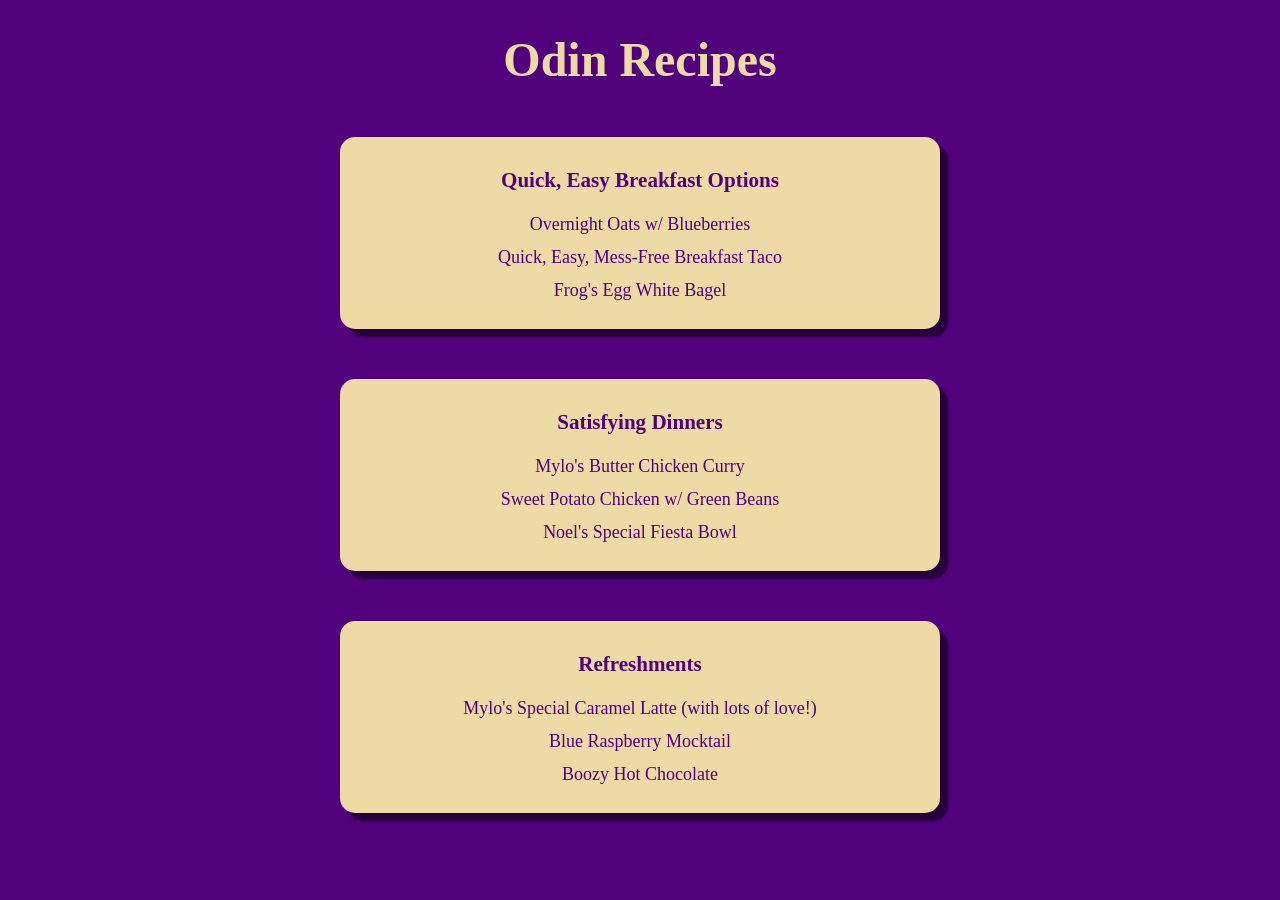
<file: index.html>
<!DOCTYPE html>
<html lang="en">
<head>
    <meta charset="UTF-8">
    <meta name="viewport" content="width=device-width, initial-scale=1.0">
    <link rel="stylesheet" href="style.css">
    <title>Odin Recipes</title>
</head>
<body>
    <div class="heading-container">
        <h1>Odin Recipes</h1>
    </div>
    
    <div class="breakfast-list">
        <h3 class="breakfast-heading">Quick, Easy Breakfast Options</h3>
        <ul>
            <li><a href="recipes/overnight-oats.html">Overnight Oats w/ Blueberries</a></li>
            <li><a href="recipes/quick-breakfast-taco.html">Quick, Easy, Mess-Free Breakfast Taco</a></li>
            <li><a href="recipes/egg-white-sandwich.html">Frog's Egg White Bagel</a></li>
        </ul>
    </div>
    <div class="dinner-list">
        <h3 class="dinner-heading">Satisfying Dinners</h3>
        <ul>
            <li><a href="recipes/curry.html">Mylo's Butter Chicken Curry</a></li>
            <li><a href="recipes/sweet-pot-chicken.html">Sweet Potato Chicken w/ Green Beans</a></li>
            <li><a href="recipes/fiesta-bowl.html">Noel's Special Fiesta Bowl</a></li>
        </ul>
    </div>
    <div class="refreshment-list">
        <h3 class="refreshment-heading">Refreshments</h3>
        <ul>
            <li><a href="recipes/caramel-latte.html">Mylo's Special Caramel Latte (with lots of love!)</a></li>
            <li><a href="recipes/bluerasp-mocktail.html">Blue Raspberry Mocktail</a></li>
            <li><a href="recipes/boozy-hot-chocolate.html">Boozy Hot Chocolate</a></li>
        </ul>
    </div>
    

</body>
</html>
</file>
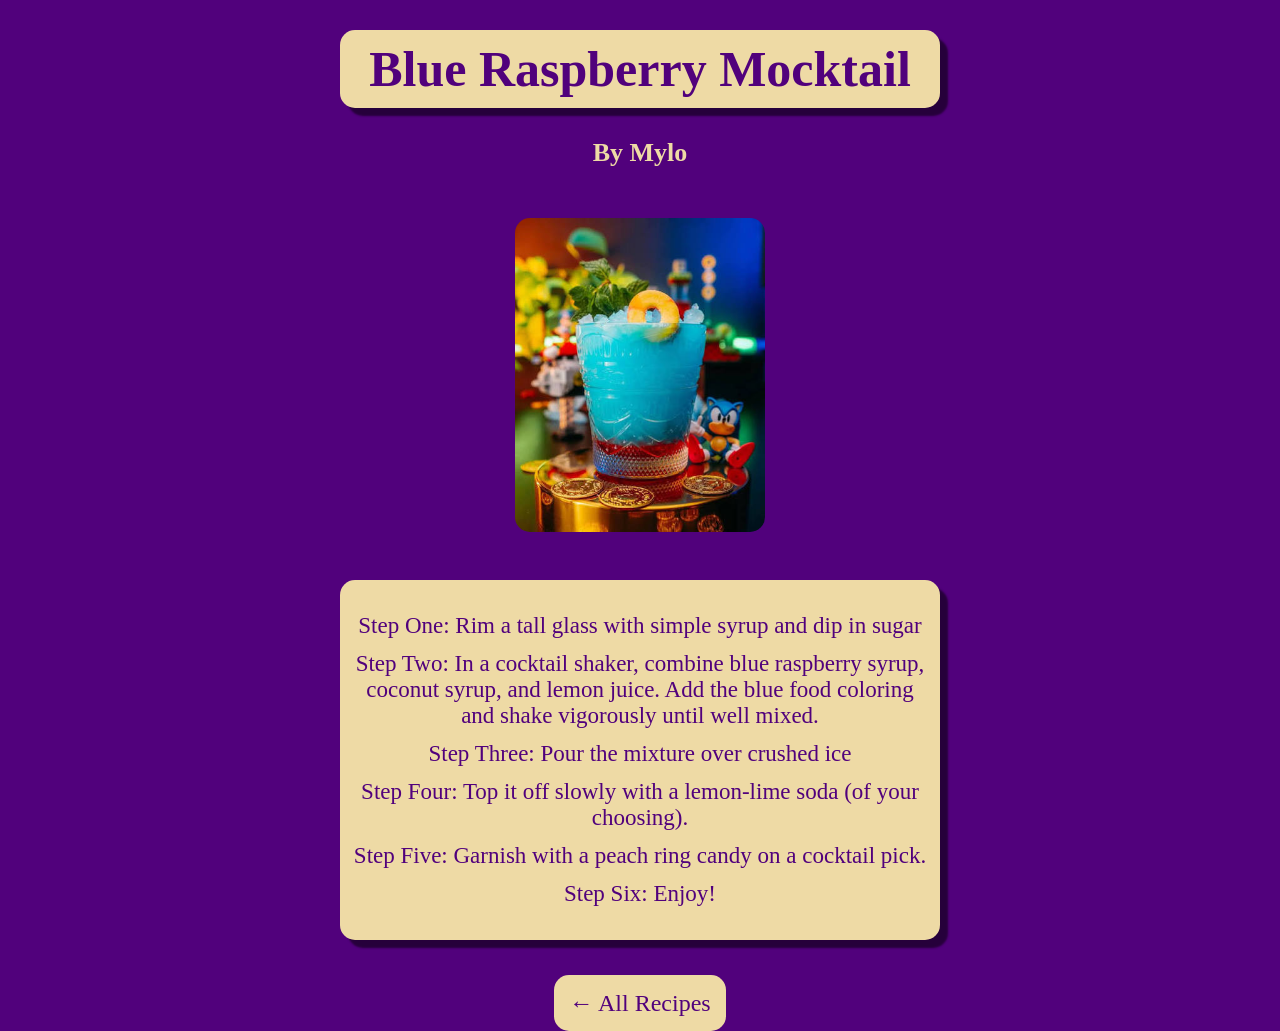
<file: recipes/bluerasp-mocktail.html>
<!DOCTYPE html>
<html lang="en">
<head>
    <meta charset="UTF-8">
    <meta name="viewport" content="width=device-width, initial-scale=1.0">
    <link rel="stylesheet" href="../style.css">
    <title>Odin Recipes - Blue Raspberry Mocktail</title>
</head>
<body>
    <div class="recipe-header-container">
        <h1 class="heading">Blue Raspberry Mocktail</h1>
        <h4 class="heading-author">By Mylo</h4>
    </div>
    <div class="recipe-steps-container">
         <img class="recipe-image" src="../food-images/blue_raspberry_mocktail.jpeg" alt="" width="300" height="300"><br> 
         <div class="recipe-steps">
            <ul>
                <li>Step One: Rim a tall glass with simple syrup and dip in sugar</li>
                <li>Step Two: In a cocktail shaker, combine blue raspberry syrup, coconut syrup, and lemon juice. Add the blue food coloring and shake vigorously until well mixed.</li>
                <li>Step Three: Pour the mixture over crushed ice</li>
                <li>Step Four: Top it off slowly with a lemon-lime soda (of your choosing).</li>
                <li>Step Five: Garnish with a peach ring candy on a cocktail pick.</li>
                <li>Step Six: Enjoy!</li>
            </ul>
         </div>
    </div>
    
    <div class="recipe-footer-container">
        <a href="../index.html" class="home-page-button">← All Recipes</a>
    </div>
</body>
</html>
</file>
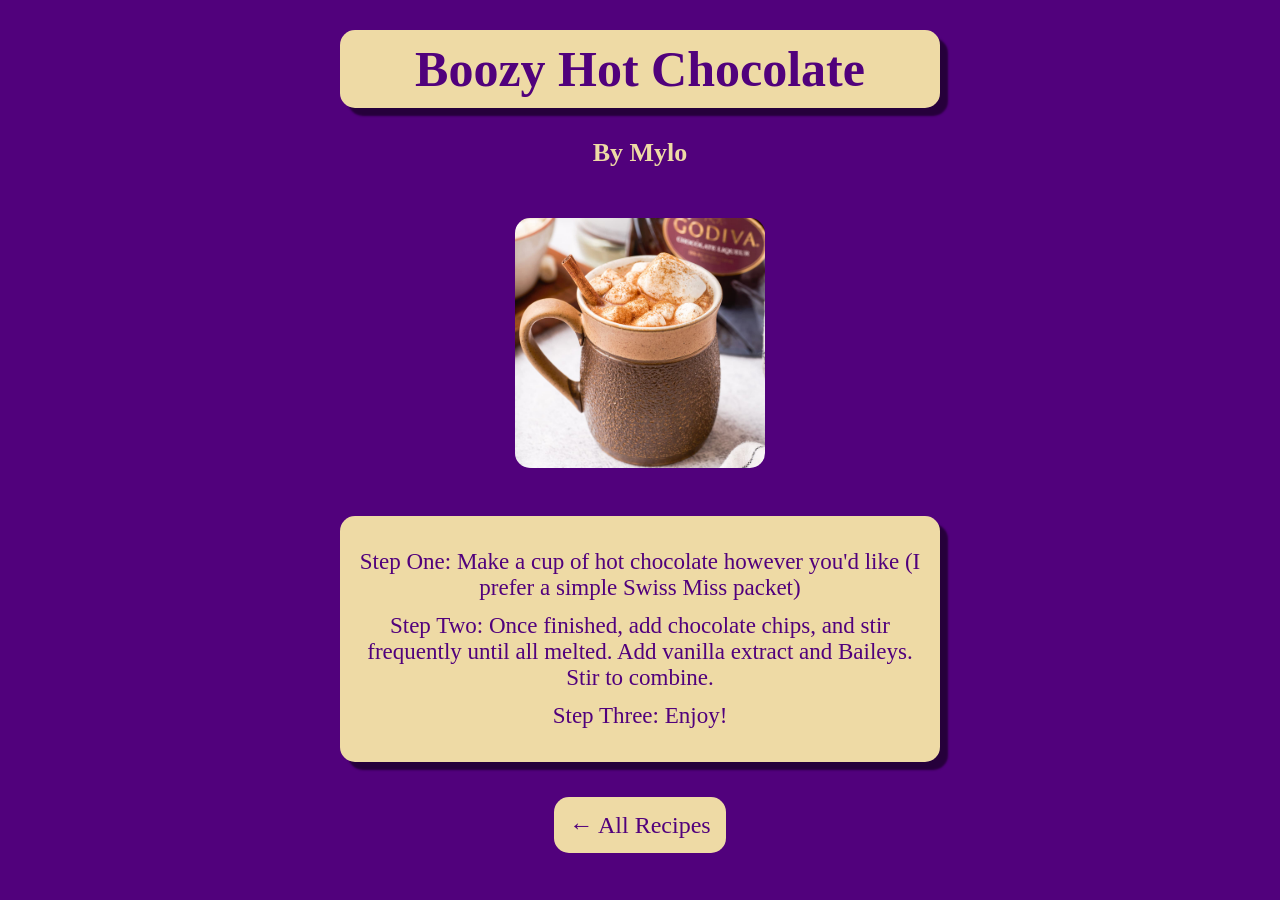
<file: recipes/boozy-hot-chocolate.html>
<!DOCTYPE html>
<html lang="en">
<head>
    <meta charset="UTF-8">
    <meta name="viewport" content="width=device-width, initial-scale=1.0">
    <link rel="stylesheet" href="../style.css">
    <title>Odin Recipes - Boozy Hot Chocolate</title>
</head>
<body>
    <div class="recipe-header-container">
        <h1 class="heading">Boozy Hot Chocolate</h1>
        <h4 class="heading-author">By Mylo</h4>
    </div>
    <div class="recipe-steps-container">
         <img class="recipe-image" src="../food-images/boozy_hot_chocolate.jpeg" alt="" width="300" height="300"><br> 
         <div class="recipe-steps">
            <ul>
                <li>Step One: Make a cup of hot chocolate however you'd like (I prefer a simple Swiss Miss packet)</li>
                <li>Step Two: Once finished, add chocolate chips, and stir frequently until all melted. Add vanilla extract and Baileys. Stir to combine.</li>
                <li>Step Three: Enjoy!</li>
            </ul>
         </div>
    </div>
    
    <div class="recipe-footer-container">
        <a href="../index.html" class="home-page-button">← All Recipes</a>
    </div>
</body>
</html>
</file>
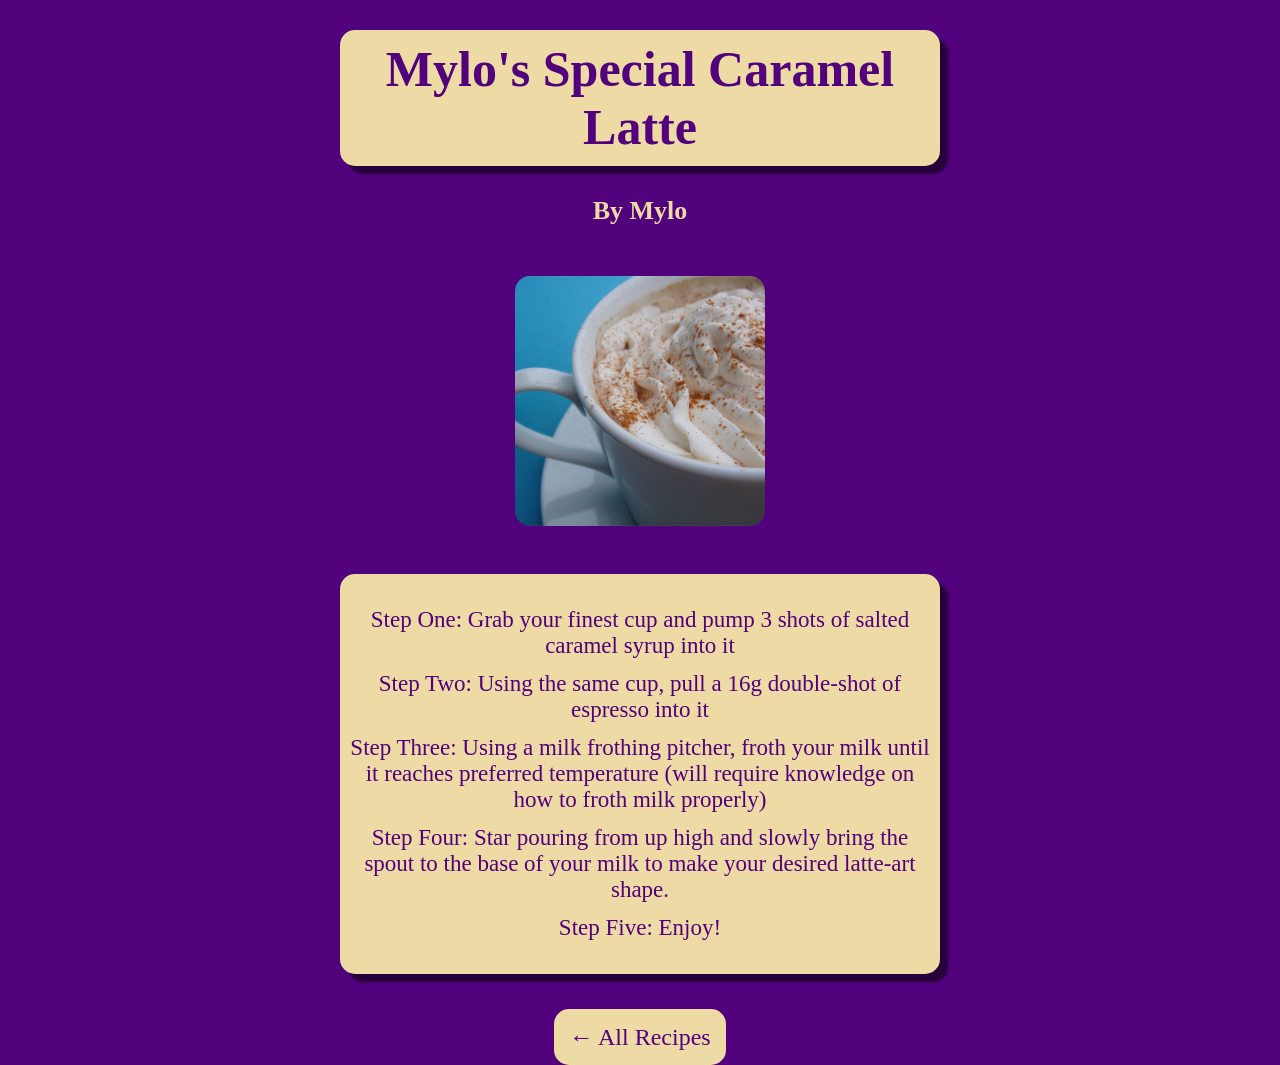
<file: recipes/caramel-latte.html>
<!DOCTYPE html>
<html lang="en">
<head>
    <meta charset="UTF-8">
    <meta name="viewport" content="width=device-width, initial-scale=1.0">
    <link rel="stylesheet" href="../style.css">
    <title>Odin Recipes - Mylo's Special Caramel Latte</title>
</head>
<body>
    <div class="recipe-header-container">
        <h1 class="heading">Mylo's Special Caramel Latte</h1>
        <h4 class="heading-author">By Mylo</h4>
    </div>
    <div class="recipe-steps-container">
         <img class="recipe-image" src="../food-images/caramel_latte.jpeg" alt="" width="300" height="300"><br> 
         <div class="recipe-steps">
            <ul>
                <li>Step One: Grab your finest cup and pump 3 shots of salted caramel syrup into it</li>
                <li>Step Two: Using the same cup, pull a 16g double-shot of espresso into it</li>
                <li>Step Three: Using a milk frothing pitcher, froth your milk until it reaches preferred temperature (will require knowledge on how to froth milk properly)</li>
                <li>Step Four: Star pouring from up high and slowly bring the spout to the base of your milk to make your desired latte-art shape.</li>
                <li>Step Five: Enjoy!</li>
            </ul>
         </div>
    </div>
    
    <div class="recipe-footer-container">
        <a href="../index.html" class="home-page-button">← All Recipes</a>
    </div>
</body>
</html>
</file>
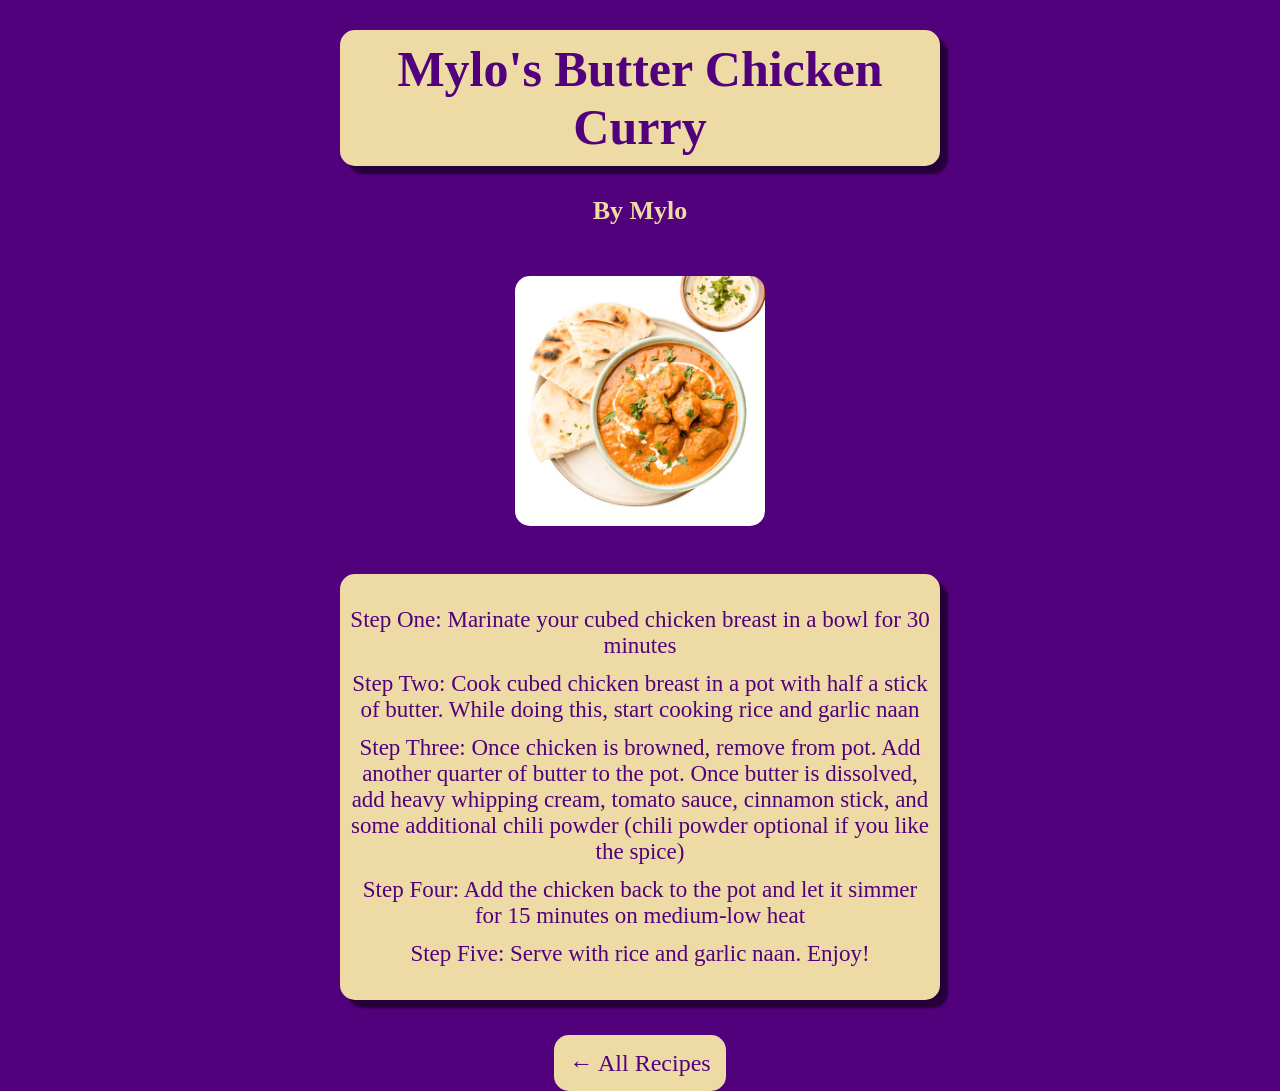
<file: recipes/curry.html>
<!DOCTYPE html>
<html lang="en">
<head>
    <meta charset="UTF-8">
    <meta name="viewport" content="width=device-width, initial-scale=1.0">
    <link rel="stylesheet" href="../style.css">
    <title>Odin Recipes - Mylo's Butter Chicken Curry</title>
</head>
<body>
    <div class="recipe-header-container">
        <h1 class="heading">Mylo's Butter Chicken Curry</h1>
        <h4 class="heading-author">By Mylo</h4>
    </div>
    <div class="recipe-steps-container">
         <img class="recipe-image" src="../food-images/curry.jpeg" alt="" width="300" height="300"><br> 
         <div class="recipe-steps">
            <ul>
                <li>Step One: Marinate your cubed chicken breast in a bowl for 30 minutes</li>
                <li>Step Two: Cook cubed chicken breast in a pot with half a stick of butter. While doing this, start cooking rice and garlic naan</li>
                <li>Step Three: Once chicken is browned, remove from pot. Add another quarter of butter to the pot. Once butter is dissolved, add heavy whipping cream, tomato sauce, cinnamon stick, and some additional chili powder (chili powder optional if you like the spice)</li>
                <li>Step Four: Add the chicken back to the pot and let it simmer for 15 minutes on medium-low heat</li>
                <li>Step Five: Serve with rice and garlic naan. Enjoy!</li>
            </ul>
         </div>
    </div>
    
    <div class="recipe-footer-container">
        <a href="../index.html" class="home-page-button">← All Recipes</a>
    </div>
</body>
</html>
</file>
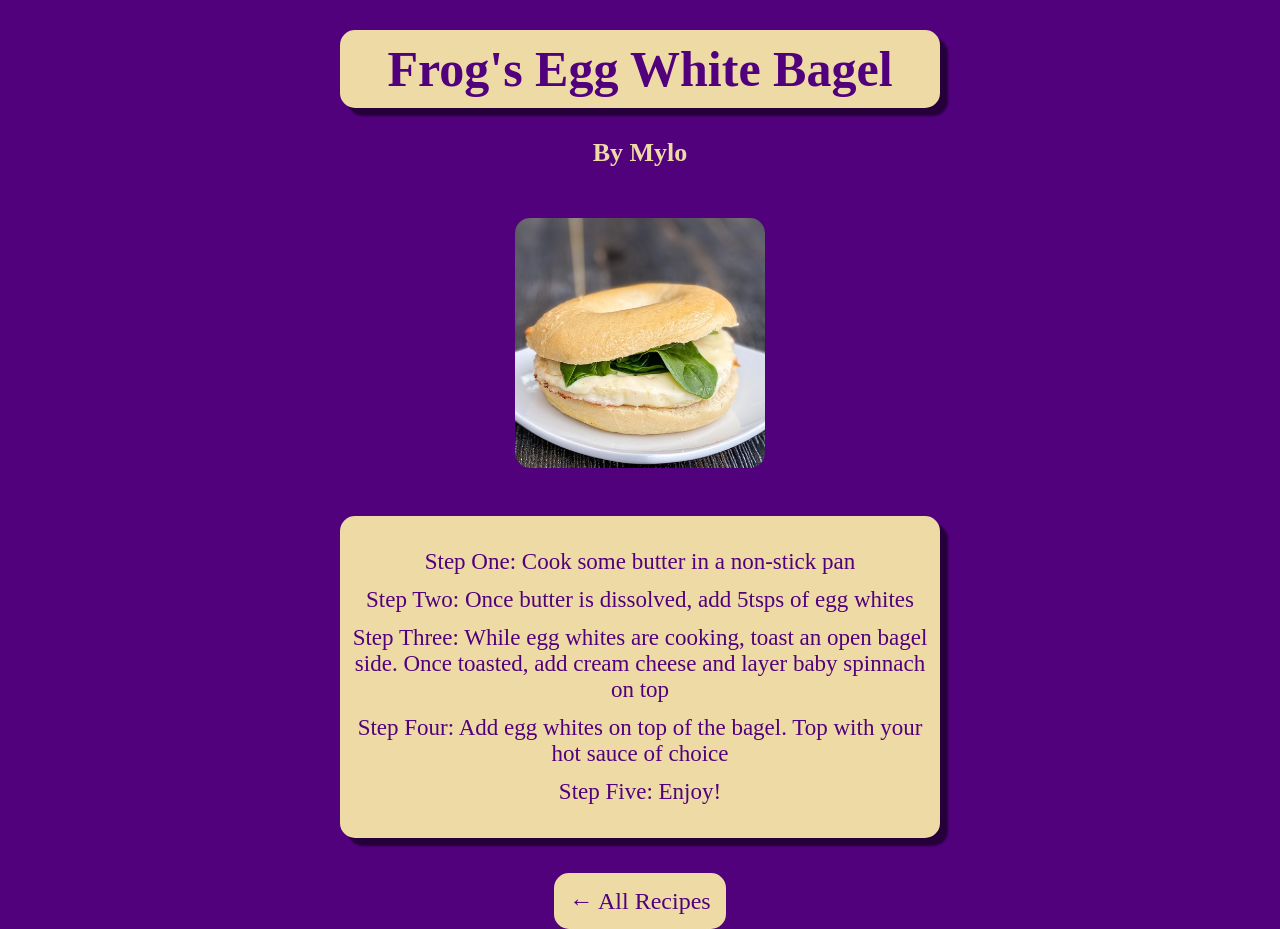
<file: recipes/egg-white-sandwich.html>
<!DOCTYPE html>
<html lang="en">
<head>
    <meta charset="UTF-8">
    <meta name="viewport" content="width=device-width, initial-scale=1.0">
    <link rel="stylesheet" href="../style.css">
    <title>Odin Recipes - Frog's Egg White Bagel</title>
</head>
<body>
    <div class="recipe-header-container">
        <h1 class="heading">Frog's Egg White Bagel</h1>
        <h4 class="heading-author">By Mylo</h4>
    </div>
    <div class="recipe-steps-container">
         <img class="recipe-image" src="../food-images/egg_white_bagel.jpeg" alt="" width="300" height="300"><br> 
         <div class="recipe-steps">
            <ul>
                <li>Step One: Cook some butter in a non-stick pan</li>
                <li>Step Two: Once butter is dissolved, add 5tsps of egg whites</li>
                <li>Step Three: While egg whites are cooking, toast an open bagel side. Once toasted, add cream cheese and layer baby spinnach on top</li>
                <li>Step Four: Add egg whites on top of the bagel. Top with your hot sauce of choice</li>
                <li>Step Five: Enjoy!</li>
            </ul>
         </div>
    </div>
    
    <div class="recipe-footer-container">
        <a href="../index.html" class="home-page-button">← All Recipes</a>
    </div>
</body>
</html>
</file>
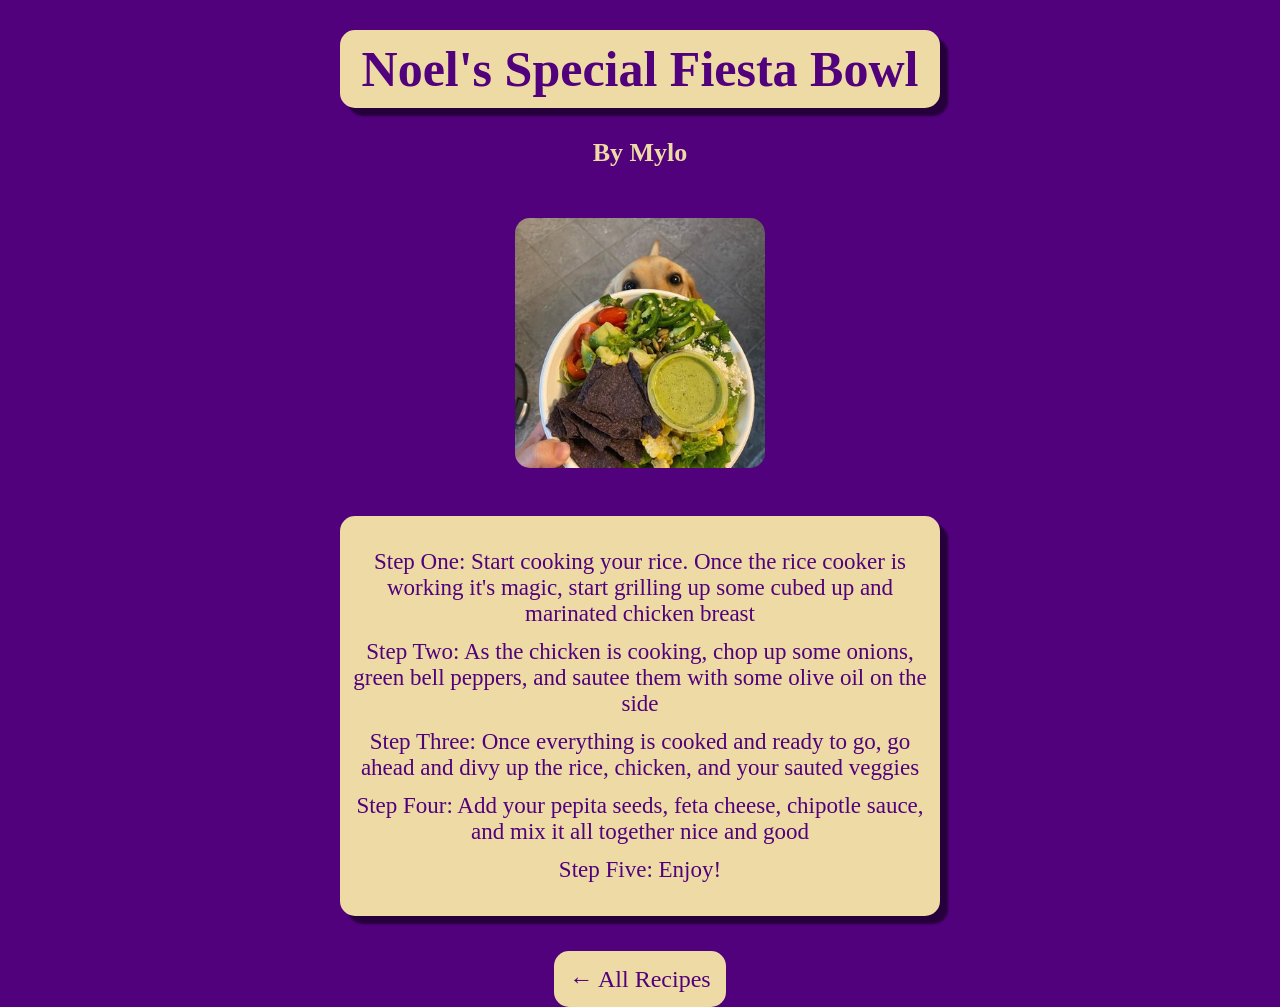
<file: recipes/fiesta-bowl.html>
<!DOCTYPE html>
<html lang="en">
<head>
    <meta charset="UTF-8">
    <meta name="viewport" content="width=device-width, initial-scale=1.0">
    <link rel="stylesheet" href="../style.css">
    <title>Odin Recipes - Noel's Special Fiesta Bowl</title>
</head>
<body>
    <div class="recipe-header-container">
        <h1 class="heading">Noel's Special Fiesta Bowl</h1>
        <h4 class="heading-author">By Mylo</h4>
    </div>
    <div class="recipe-steps-container">
         <img class="recipe-image" src="../food-images/fiesta_bowl.jpeg" alt="Fiesta Bowl" width="300" height="300"><br> 
         <div class="recipe-steps">
            <ul>
                <li>Step One: Start cooking your rice. Once the rice cooker is working it's magic, start grilling up some cubed up and marinated chicken breast</li>
                <li>Step Two: As the chicken is cooking, chop up some onions, green bell peppers, and sautee them with some olive oil on the side</li>
                <li>Step Three: Once everything is cooked and ready to go, go ahead and divy up the rice, chicken, and your sauted veggies</li>
                <li>Step Four: Add your pepita seeds, feta cheese, chipotle sauce, and mix it all together nice and good</li>
                <li>Step Five: Enjoy!</li>
            </ul>
         </div>
    </div>
    
    <div class="recipe-footer-container">
        <a href="../index.html" class="home-page-button">← All Recipes</a>
    </div>
</body>
</html>
</file>
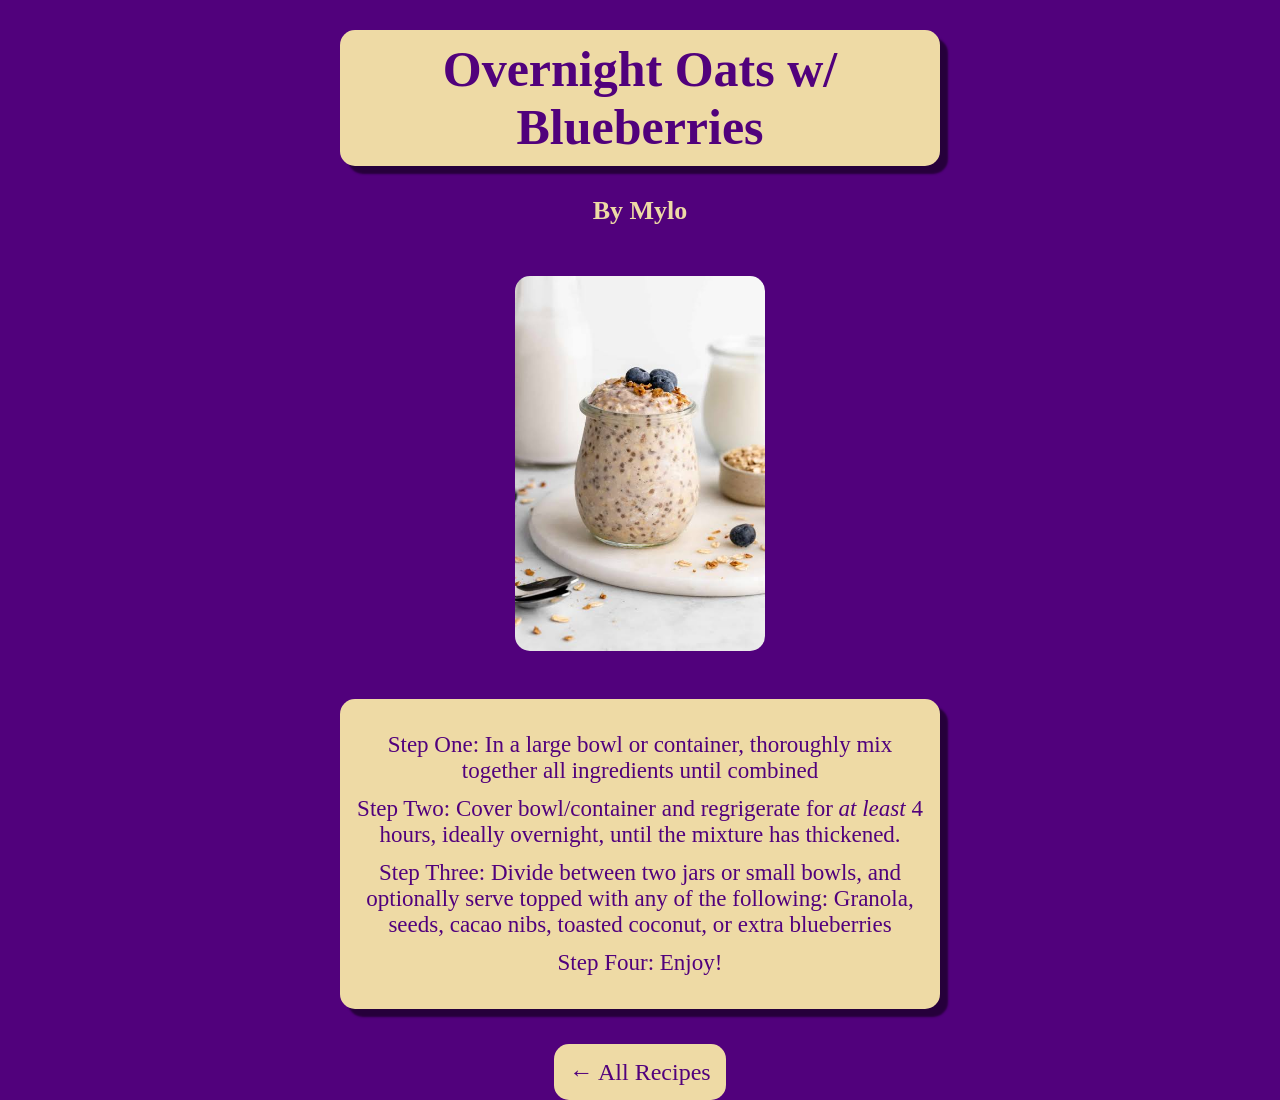
<file: recipes/overnight-oats.html>
<!DOCTYPE html>
<html lang="en">
<head>
    <meta charset="UTF-8">
    <meta name="viewport" content="width=device-width, initial-scale=1.0">
    <link rel="stylesheet" href="../style.css">
    <title>Odin Recipes - Overnight Oats w/ Blueberries</title>
</head>
<body>
    <div class="recipe-header-container">
        <h1 class="heading">Overnight Oats w/ Blueberries</h1>
        <h4 class="heading-author">By Mylo</h4>
    </div>
    <div class="recipe-steps-container">
         <img class="recipe-image" src="../food-images/overnight_oats.jpeg" alt="" width="300" height="300"><br> 
         <div class="recipe-steps">
            <ul>
                <li>Step One: In a large bowl or container, thoroughly mix together all ingredients until combined</li>
                <li>Step Two: Cover bowl/container and regrigerate for <em>at least</em> 4 hours, ideally overnight, until the mixture has thickened.</li>
                <li>Step Three: Divide between two jars or small bowls, and optionally serve topped with any of the following: Granola, seeds, cacao nibs, toasted coconut, or extra blueberries</li>
                <li>Step Four: Enjoy!</li>
            </ul>
         </div>
    </div>
    
    <div class="recipe-footer-container">
        <a href="../index.html" class="home-page-button">← All Recipes</a>
    </div>
</body>
</html>
</file>
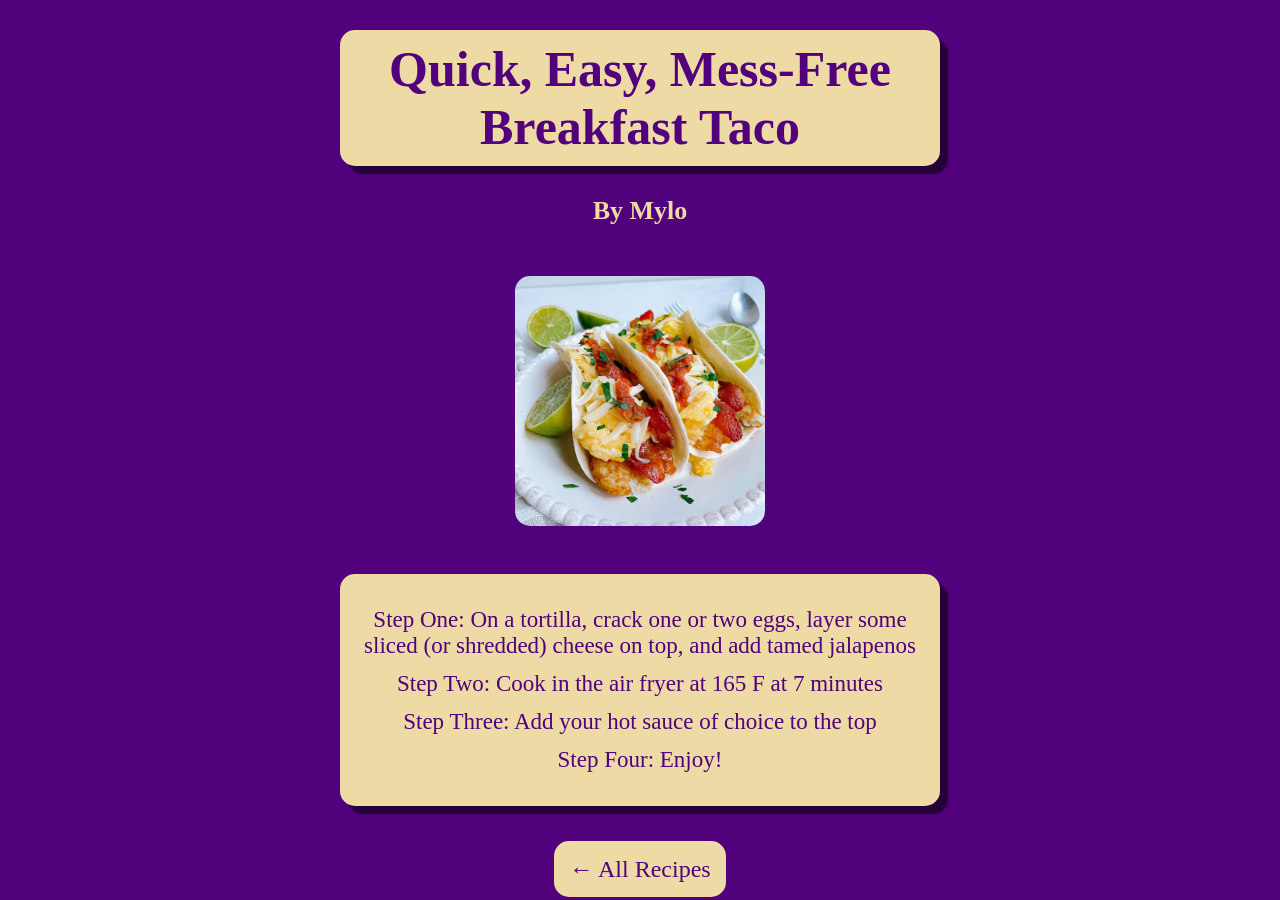
<file: recipes/quick-breakfast-taco.html>
<!DOCTYPE html>
<html lang="en">
<head>
    <meta charset="UTF-8">
    <meta name="viewport" content="width=device-width, initial-scale=1.0">
    <link rel="stylesheet" href="../style.css">
    <title>Odin Recipes - Quick, Easy, Mess-Free Breakfast Taco</title>
</head>
<body>
    <div class="recipe-header-container">
        <h1 class="heading">Quick, Easy, Mess-Free Breakfast Taco</h1>
        <h4 class="heading-author">By Mylo</h4>
    </div>
    <div class="recipe-steps-container">
         <img class="recipe-image" src="../food-images/quick_breakfast_taco.jpeg" alt="Breakfast Taco" width="300" height="300"><br> 
         <div class="recipe-steps">
            <ul>
                <li>Step One: On a tortilla, crack one or two eggs, layer some sliced (or shredded) cheese on top, and add tamed jalapenos</li>
                <li>Step Two: Cook in the air fryer at 165 F at 7 minutes </li>
                <li>Step Three: Add your hot sauce of choice to the top</li>
                <li>Step Four: Enjoy!</li>
                <li></li>
            </ul>
         </div>
    </div>
    
    <div class="recipe-footer-container">
        <a href="../index.html" class="home-page-button">← All Recipes</a>
    </div>
</body>
</html>
</file>
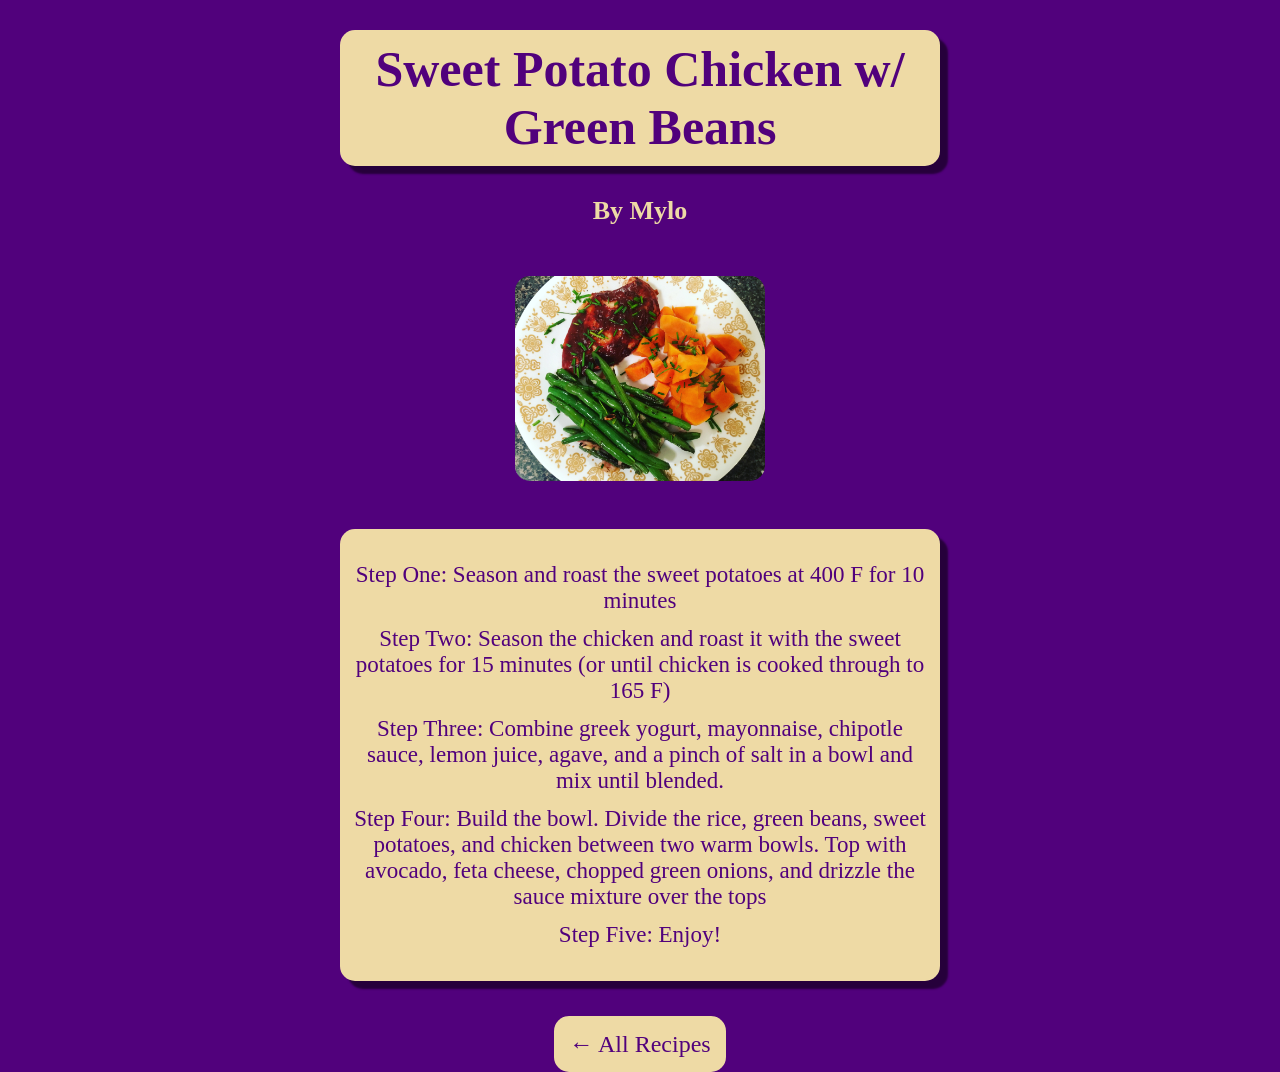
<file: recipes/sweet-pot-chicken.html>
<!DOCTYPE html>
<html lang="en">
<head>
    <meta charset="UTF-8">
    <meta name="viewport" content="width=device-width, initial-scale=1.0">
    <link rel="stylesheet" href="../style.css">
    <title>Odin Recipes - Sweet Potato Chicken w/ Green Beans</title>
</head>
<body>
    <div class="recipe-header-container">
        <h1 class="heading">Sweet Potato Chicken w/ Green Beans</h1>
        <h4 class="heading-author">By Mylo</h4>
    </div>
    <div class="recipe-steps-container">
         <img class="recipe-image" src="../food-images/sweet_potato_chicken.jpeg" alt="" width="300" height="300"><br> 
         <div class="recipe-steps">
            <ul>
                <li>Step One: Season and roast the sweet potatoes at 400 F for 10 minutes</li>
                <li>Step Two: Season the chicken and roast it with the sweet potatoes for 15 minutes (or until chicken is cooked through to 165 F)</li>
                <li>Step Three: Combine greek yogurt, mayonnaise, chipotle sauce, lemon juice, agave, and a pinch of salt in a bowl and mix until blended.</li>
                <li>Step Four: Build the bowl. Divide the rice, green beans, sweet potatoes, and chicken between two warm bowls. Top with avocado, feta cheese, chopped green onions, and drizzle the sauce mixture over the tops</li>
                <li>Step Five: Enjoy!</li>
            </ul>
         </div>
    </div>
    
    <div class="recipe-footer-container">
        <a href="../index.html" class="home-page-button">← All Recipes</a>
    </div>
</body>
</html>
</file>
<file: style.css>
* {
    box-sizing: border-box;
}

body {
    background-color: #51017c;
    color: #EEDAA5;
}

ul {
    display: block;
    list-style-type: none;
    padding: 0;
}

li + li {
    margin-top: 12px;
}

img {
    max-width: 100%;
    height: auto;
    display: block;
    margin: auto;
}

a:link,
a:visited {
    color: #51017C;
    text-decoration: none;
}

a:hover {
    color: #B9379D;
}

/* Home Page CSS */

.heading-container {
    text-align: center;
    font-size: 24px;
}

.breakfast-heading,
.dinner-heading,
.refreshment-heading {
    text-align: center;
}

.breakfast-list,
.dinner-list,
.refreshment-list {
    color: #51017C;
    font-size: 18px;
    text-align: center;
    justify-content: center;
    width: 600px;
    border-radius: 15px;
    background-color: #EEDAA5;
    margin: 50px auto;
    padding: 10px 10px;
    box-shadow: 8px 8px 2px #00000086;
}

/* Recipe Page CSS */

.recipe-header-container .heading {
    color: #51017C;
    font-size: 50px;
    text-align: center;
    width: 600px;
    border-radius: 15px;
    background-color: #EEDAA5;
    margin: 30px auto;
    padding: 10px 10px;
    box-shadow: 8px 8px 2px #00000086;
}

.recipe-header-container .heading-author {
    font-size: 26px;
    text-align: center;
    margin: 10px auto 50px;
}

.recipe-steps-container .recipe-image {
    height: auto;
    width: 250px;
    border-radius: 15px;
}

.recipe-steps-container .recipe-steps {
    color: #51017C;
    font-size: 23px;
    text-align: center;
    width: 600px;
    border-radius: 15px;
    background-color: #EEDAA5;
    margin: 30px auto;
    padding: 10px 10px;
    box-shadow: 8px 8px 2px #00000086;
}





.home-page-button {
    font-size: 24px;
    color: #51017C;
    background-color: #EEDAA5;
    text-align: center;
    border-radius: 15px;
    width: 318px;
    padding: 15px 15px;
    
}

.recipe-footer-container {
    text-align: center;
    margin-top: 50px;
}
</file>
